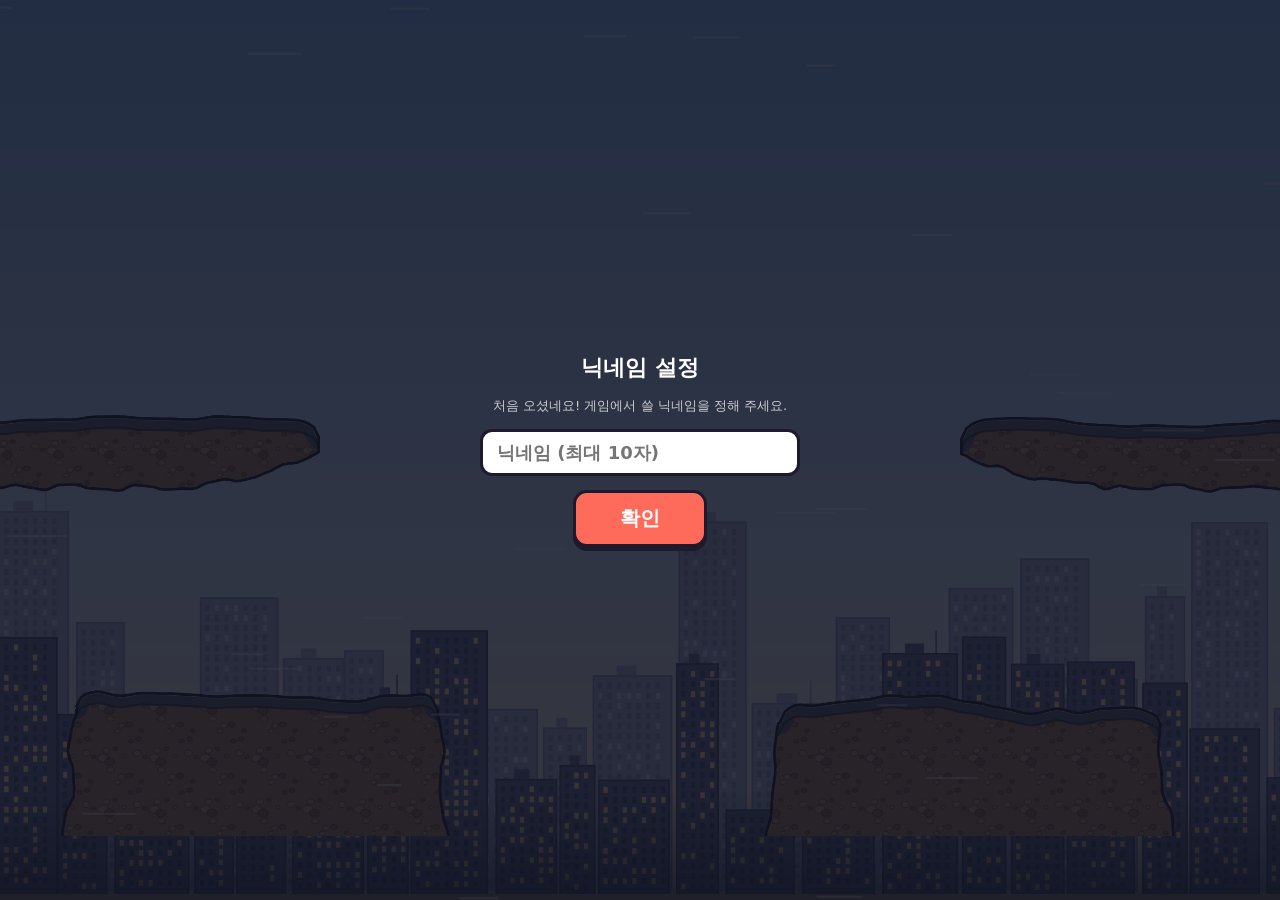
<file: index.html>
<!doctype html>
<html lang="ko">
<head>
  <meta charset="utf-8">
  <meta name="viewport" content="width=device-width,initial-scale=1,maximum-scale=1,user-scalable=no,viewport-fit=cover">
  <meta name="theme-color" content="#141826">
  <meta name="mobile-web-app-capable" content="yes">
  <meta name="apple-mobile-web-app-capable" content="yes">
  <title>인플루언쏴</title>
  <meta name="description" content="유명인 패러디 캐릭터들의 포격 대전! 링크만 누르면 바로 시작">
  <meta property="og:type" content="website">
  <meta property="og:title" content="인플루언쏴">
  <meta property="og:description" content="유명인 패러디 캐릭터들의 포격 대전! 링크만 누르면 바로 시작">
  <meta property="og:image" content="https://haetssa.github.io/shooting/assets/og.png">
  <meta property="og:image:width" content="1200">
  <meta property="og:image:height" content="630">
  <meta property="og:url" content="https://haetssa.github.io/shooting/">
  <link rel="stylesheet" href="style.css">
</head>
<body>
  <canvas id="game"></canvas>

  <!-- 게임 중 조작 -->
  <div id="controls" class="hidden">
    <div class="topbtns">
      <button id="btn-sound" class="ctl round" aria-label="소리 켜기/끄기">🔊</button>
      <button id="btn-chat" class="ctl round" aria-label="채팅">💬</button>
      <button id="btn-exit" class="ctl round" aria-label="나가기">🚪</button>
    </div>
    <div class="pad left">
      <button id="btn-left" class="ctl" aria-label="왼쪽">◀</button>
      <button id="btn-right" class="ctl" aria-label="오른쪽">▶</button>
    </div>
    <div class="pad right">
      <div class="skills">
        <button id="btn-skill1" class="ctl skill">스킬1</button>
        <button id="btn-skill2" class="ctl skill">스킬2</button>
        <button id="btn-ult" class="ctl skill ult">궁극기</button>
      </div>
      <div class="firecol">
        <button id="btn-jump" class="ctl small jump">점프</button>
        <button id="btn-fire" class="ctl fire">발사</button>
      </div>
    </div>
    <div id="tutorial" class="hidden">
      <div class="tut-head"><span>🎓 튜토리얼</span><span id="tut-step"></span></div>
      <div id="tut-text"></div>
      <div id="tut-wait" class="sub hidden">내 차례가 되면 계속돼요</div>
      <button id="tut-next" class="chip small">다음</button>
    </div>
    <div id="chatbar" class="hidden">
      <div id="chat-history"></div>
      <div class="chatrow">
        <input id="chat-input" maxlength="60" placeholder="메시지 입력" autocomplete="off">
        <button id="btn-chat-send" class="chip small">보내기</button>
        <button id="btn-chat-close" class="chip small">닫기</button>
      </div>
      <div id="chat-macros" class="macros"></div>
    </div>
    <div id="skill-tip" class="hidden"></div>
  </div>

  <!-- 타이틀 -->
  <div id="screen-title" class="overlay hidden">
    <div class="title-wrap">
      <canvas id="poster" role="img" aria-label="인플루언쏴 - 유명인 패러디 포격 대전"></canvas>
      <div class="title-side">
        <h1 class="sr-only">인플루언쏴</h1>
        <div class="profile">
          <span class="label">닉네임</span>
          <b id="my-name">-</b>
          <button id="btn-edit-name" class="chip small">변경</button>
          <button id="admin-badge" class="chip small admin hidden" title="운영자 모드 끄기">👑 운영자</button>
        </div>
        <div class="menu">
          <button id="btn-online" class="big">🌐 온라인 대전</button>
          <button id="btn-play-local" class="big alt">🎮 혼자 · 한 화면 대전</button>
          <button id="btn-tutorial" class="big tut">🎓 튜토리얼 (처음이라면!)</button>
        </div>
        <div class="row wrap">
          <button id="btn-help" class="chip small">📖 게임 방법</button>
          <button id="btn-dex" class="chip small">🧑‍🎤 캐릭터 도감</button>
          <button id="btn-music" class="chip small">🎵 배경음</button>
          <button id="btn-sfx" class="chip small">🔊 효과음</button>
        </div>
      </div>
    </div>
  </div>

  <!-- 닉네임 -->
  <div id="screen-name" class="overlay hidden">
    <h2>닉네임 설정</h2>
    <p id="name-hint" class="sub"></p>
    <input id="name-input" class="text-input" maxlength="10" placeholder="닉네임 (최대 10자)" autocomplete="off">
    <button id="btn-name-ok" class="big">확인</button>
  </div>

  <!-- 혼자 · 한 화면 대전 설정 -->
  <div id="screen-setup" class="overlay scroll hidden">
    <div class="setup-head">
      <button id="btn-back" class="chip small">← 뒤로</button>
      <div id="setup-count" class="row">
        <span class="label">인원</span>
        <button class="chip" data-players="2">2명</button>
        <button class="chip" data-players="3">3명</button>
        <button class="chip" data-players="4">4명</button>
      </div>
      <button id="btn-start" class="big slim">시작</button>
    </div>
    <div class="maprow"><span class="label">맵</span><div id="setup-maps" class="row wrap"></div></div>
    <p id="setup-map-desc" class="sub"></p>
    <p class="sub">이름과 캐릭터를 고르세요 · '사람' 버튼을 누르면 봇으로 바뀌어요 · 카드의 ⓘ 를 누르면 캐릭터 설명</p>
    <div id="player-rows"></div>
  </div>

  <!-- 게임 방법 -->
  <div id="screen-help" class="overlay scroll hidden">
    <div class="setup-head"><button id="btn-help-back" class="chip small">← 뒤로</button><h2>게임 방법</h2></div>
    <div class="helpdoc">
      <section><h3>🎯 목표</h3><p>차례대로 포탄을 던져 상대를 쓰러뜨리세요. 마지막까지 살아남은 사람이 승리! 섬 아래 빈 공간으로 떨어지면 즉시 탈락이에요.</p></section>
      <section><h3>🔄 내 차례</h3><p>한 턴은 <b>30초</b>. 이동 → 조준 → 발사 순서로 진행해요. 이동은 아래쪽 <b>초록 연료</b> 만큼만 할 수 있어요. 발사하면 턴이 끝나요.</p></section>
      <section><h3>📱 조작 (모바일)</h3><p>◀ ▶ 이동 · 발사 버튼 위 점프 (공중에서도 ◀ ▶ 로 방향 조절) · <b>화면 위아래 드래그 = 각도</b> · <b>발사 버튼을 누르고 있다가 떼기 = 파워</b> · 두 손가락 = 화면 이동/확대 · 미니맵 터치 = 그곳 보기</p></section>
      <section><h3>⌨️ 조작 (PC)</h3><p>←→ 이동 · ↑↓ 또는 마우스 드래그 = 각도 · 스페이스 = 파워 · W = 점프 · 1/2/3 = 스킬1/스킬2/궁극기 · 우클릭 드래그 = 화면 이동 · 휠 = 확대</p></section>
      <section><h3>🌬️ 바람</h3><p>위쪽 바람 표시의 화살표 방향으로 포탄이 밀려요. 턴마다 바뀌고 조금씩 출렁여요. 숫자가 클수록 세요.</p></section>
      <section><h3>🎯 조준 도우미</h3><p>내 차례에는 <b>지난번 궤적이 흰 점선</b>으로, 지난번 파워가 게이지 위 흰 삼각형으로 보여요. 보고 조절하세요!</p></section>
      <section><h3>💧 마나 &amp; 스킬</h3><p>파란 줄이 마나. 시간이 지나면 조금씩 차고 상대를 맞히면 더 차요. 스킬 버튼을 누르면 마나를 써서 <b>다음 발사에 적용</b> (다시 누르면 취소). 한 턴에 하나만. 버튼을 <b>길게 누르면 설명</b>.</p></section>
      <section><h3>💜 궁극기</h3><p><b>기본 공격으로 상대를 2번 맞히면 해금</b>(목록에 ★ 표시), 그다음부터 마나로 사용해요.</p></section>
      <section><h3>💥 피해</h3><p>폭발 중심에 가까울수록 큰 피해, 직접 맞히면 보너스. 맞으면 살짝 밀려나요. 높은 곳에서 떨어지면 낙하 피해가 있어요. 폭발하면 땅이 파여요.</p></section>
      <section><h3>🗺️ 맵 규칙</h3><p>도시/야경 도시: 기본 · 화성: 중력 약함 · 설원: 바람 강함 · 정글: 바람 약함 · 사막/화산: 구멍이 크게 파임 · 우주: 중력 약함, 바람 없음. 경기 시작 때 안내가 떠요.</p></section>
      <section><h3>🎲 랜덤 &amp; 히든</h3><p>캐릭터를 랜덤으로 고르면 낮은 확률로 <b>히든 캐릭터</b>가 나와요!</p></section>
      <section><h3>💬 채팅</h3><p>온라인 게임 중 💬 버튼으로 채팅. 말하면 머리 위 말풍선 + 왼쪽 채팅 목록에 떠요. 화면 밖 사람이 말하면 화면 가장자리에 말풍선이 붙어요.</p></section>
      <section><h3>📝 피드백 · 버그 신고</h3><p>온라인 로비나 대기실의 <b>📝 피드백</b> 버튼으로 밸런스 의견이나 버그를 보내 주세요. 제작자가 직접 읽어요!</p></section>
    </div>
  </div>

  <!-- 캐릭터 도감 -->
  <div id="screen-dex" class="overlay scroll hidden">
    <div class="setup-head"><button id="btn-dex-back" class="chip small">← 뒤로</button><h2>캐릭터 도감</h2></div>
    <div id="dex-grid"></div>
  </div>

  <!-- 온라인 로비 -->
  <div id="screen-lobby" class="overlay scroll hidden">
    <div class="setup-head">
      <button id="btn-lobby-back" class="chip small">← 나가기</button>
      <h2>온라인 로비</h2>
      <span id="lobby-count" class="sub"></span>
      <button id="btn-create-room" class="big slim">+ 방 만들기</button>
    </div>
    <div class="row wrap">
      <button id="btn-feedback" class="chip small">📝 피드백 · 버그 신고</button>
      <span id="admin-tools" class="row wrap hidden">
        <button id="btn-admin-stats" class="chip small admin">📊 승률 통계</button>
        <button id="btn-admin-feedback" class="chip small admin">📬 피드백 확인</button>
      </span>
    </div>
    <div id="room-list"></div>
  </div>

  <!-- 온라인 방 -->
  <div id="screen-room" class="overlay scroll hidden">
    <div class="setup-head">
      <button id="btn-room-leave" class="chip small">← 방 나가기</button>
      <div class="roomhead"><b id="room-title"></b><span id="room-info" class="sub"></span></div>
      <button id="btn-ready" class="big slim">준비</button>
      <button id="btn-go" class="big slim">GO!</button>
      <button id="btn-room-feedback" class="chip small">📝 피드백</button>
    </div>
    <div class="roomgrid">
      <div class="roomleft">
        <div id="room-players"></div>
        <div class="label">내 캐릭터</div>
        <div id="room-cards" class="cards"></div>
        <p id="room-char-desc" class="sub left"></p>
        <div id="room-maps" class="row wrap"></div>
      </div>
      <div class="roomchat">
        <div id="room-chat-log"></div>
        <div class="chatrow">
          <input id="room-chat-input" maxlength="60" placeholder="메시지 입력" autocomplete="off">
          <button id="btn-room-send" class="chip small">보내기</button>
        </div>
        <div id="room-macros" class="macros"></div>
      </div>
    </div>
  </div>

  <!-- 캐릭터 통계 (운영자: 로비 → 승률 통계, 개발용 ?screen=stats) -->
  <div id="screen-stats" class="overlay scroll hidden">
    <div class="setup-head"><button id="btn-stats-back" class="chip small">← 뒤로</button><h2>캐릭터 승률 통계</h2></div>
    <div id="stats-body"></div>
  </div>

  <!-- 피드백 확인 (운영자) -->
  <div id="screen-feedback" class="overlay scroll hidden">
    <div class="setup-head"><button id="btn-fb-back" class="chip small">← 뒤로</button><h2>피드백 · 버그 신고</h2><button id="btn-fb-reload" class="chip small">↻ 새로고침</button></div>
    <div id="fb-body"></div>
  </div>

  <!-- 결과 -->
  <div id="screen-over" class="overlay hidden">
    <h1 id="over-title">승리!</h1>
    <p id="over-sub" class="sub"></p>
    <button id="btn-restart" class="big">처음으로</button>
  </div>

  <!-- 공용 모달 / 알림 -->
  <div id="modal" class="overlay hidden">
    <div id="modal-box">
      <h2 id="modal-title"></h2>
      <div id="modal-body"></div>
      <div id="modal-buttons" class="row"></div>
    </div>
  </div>
  <div id="toast" class="hidden"></div>

  <div id="load-error" class="overlay hidden">
    <h2>게임 데이터를 불러오지 못했어요</h2>
    <p class="sub">파일을 더블클릭해서 열면 동작하지 않아요. VS Code의 Live Server(Go Live)로 열어 주세요.</p>
    <pre id="load-error-detail"></pre>
  </div>

  <div id="rotate" class="overlay">
    <div class="rotate-icon">📱</div>
    <p>가로 화면으로 돌려 주세요</p>
    <p class="sub">PC라면 창을 가로로 넓혀 주세요</p>
  </div>

  <!-- 부트: version.json 의 버전을 모든 파일 주소에 ?v= 로 붙여서, 업데이트하면 예전 캐시 대신 새 파일을 받게 한다.
       src 에 새 .js 파일을 추가하면 아래 MODULES 목록에도 넣는다 (빠뜨려도 동작은 함, 캐시 무효화만 안 됨) -->
  <script>
  (async () => {
    const MODULES = ['main', 'screens', 'util', 'sprites', 'turn', 'wind', 'camera', 'skills', 'audio', 'effects', 'projectiles',
      'terrain', 'background', 'roster', 'physics', 'bot', 'character', 'ui', 'input', 'tutorial', 'poster', 'net/online', 'net/sync', 'net/filter'];
    let v = 'dev';
    try { v = (await (await fetch('version.json?t=' + Date.now(), { cache: 'no-store' })).json()).v || 'dev'; } catch (e) {}
    window.APP_VERSION = v;
    if (v !== 'dev') {
      const imports = {};
      for (const m of MODULES) imports[`./src/${m}.js`] = `./src/${m}.js?v=${v}`;
      const im = document.createElement('script');
      im.type = 'importmap';
      im.textContent = JSON.stringify({ imports });
      document.head.appendChild(im);
      document.querySelector('link[rel=stylesheet]').href = 'style.css?v=' + v;
    }
    import(v === 'dev' ? './src/main.js' : './src/main.js?v=' + v);
  })();
  </script>
</body>
</html>
</file>
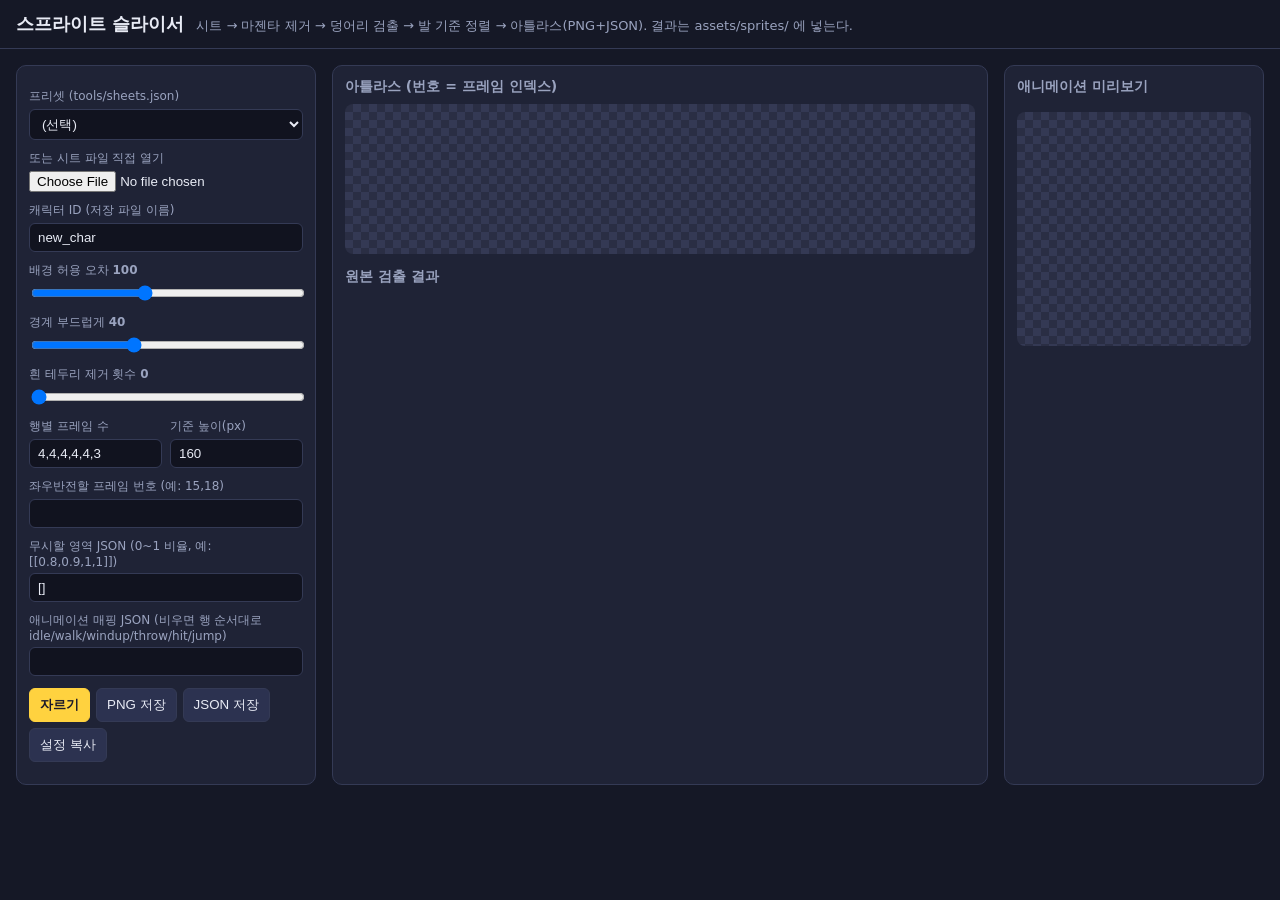
<file: tools/slicer.html>
<!doctype html>
<html lang="ko">
<head>
<meta charset="utf-8">
<meta name="viewport" content="width=device-width,initial-scale=1">
<title>스프라이트 슬라이서</title>
<style>
  :root { --bg: #151826; --panel: #1f2336; --line: #343a55; --text: #e8ebf5; --dim: #9aa3bf; --accent: #ffd23f; --bad: #ff6b6b; }
  * { box-sizing: border-box; }
  body { margin: 0; background: var(--bg); color: var(--text); font: 14px system-ui, -apple-system, "Apple SD Gothic Neo", "Malgun Gothic", sans-serif; }
  header { padding: 12px 16px; border-bottom: 1px solid var(--line); display: flex; gap: 12px; align-items: baseline; flex-wrap: wrap; }
  header h1 { font-size: 18px; margin: 0; }
  header span { color: var(--dim); font-size: 13px; }
  main { display: grid; grid-template-columns: 300px 1fr; gap: 16px; padding: 16px; }
  @media (max-width: 800px) { main { grid-template-columns: 1fr; } }
  .panel { background: var(--panel); border: 1px solid var(--line); border-radius: 10px; padding: 12px; }
  label { display: block; margin: 10px 0 4px; color: var(--dim); font-size: 12px; }
  input[type=text], select, input[type=number] { width: 100%; padding: 6px 8px; background: #11131f; color: var(--text); border: 1px solid var(--line); border-radius: 6px; }
  input[type=range] { width: 100%; }
  .btns { display: flex; flex-wrap: wrap; gap: 6px; margin-top: 12px; }
  button { background: #2c3250; color: var(--text); border: 1px solid var(--line); border-radius: 6px; padding: 7px 10px; cursor: pointer; }
  button.primary { background: var(--accent); color: #1c1a2b; border-color: var(--accent); font-weight: 700; }
  button.on { outline: 2px solid var(--accent); }
  #report { white-space: pre-wrap; font-size: 12px; color: var(--dim); margin-top: 10px; }
  #report .bad { color: var(--bad); }
  .views { display: grid; grid-template-columns: minmax(0, 1fr) 260px; gap: 16px; }
  @media (max-width: 1100px) { .views { grid-template-columns: 1fr; } }
  .checker { background-color: #2a2e44; background-image: linear-gradient(45deg, #343954 25%, transparent 25%, transparent 75%, #343954 75%), linear-gradient(45deg, #343954 25%, transparent 25%, transparent 75%, #343954 75%); background-size: 16px 16px; background-position: 0 0, 8px 8px; border-radius: 8px; }
  canvas { display: block; max-width: 100%; }
  h2 { font-size: 14px; margin: 0 0 8px; color: var(--dim); font-weight: 600; }
  .row { display: flex; gap: 8px; align-items: center; }
  .row > * { flex: 1; }
  #anim-btns { display: flex; flex-wrap: wrap; gap: 4px; margin-bottom: 8px; }
</style>
</head>
<body>
<header>
  <h1>스프라이트 슬라이서</h1>
  <span>시트 → 마젠타 제거 → 덩어리 검출 → 발 기준 정렬 → 아틀라스(PNG+JSON). 결과는 assets/sprites/ 에 넣는다.</span>
</header>
<main>
  <section class="panel">
    <label>프리셋 (tools/sheets.json)</label>
    <select id="preset"></select>
    <label>또는 시트 파일 직접 열기</label>
    <input type="file" id="file" accept="image/*">
    <label>캐릭터 ID (저장 파일 이름)</label>
    <input type="text" id="cid" value="new_char">
    <label>배경 허용 오차 <b id="tol-v"></b></label>
    <input type="range" id="tolerance" min="30" max="200" value="100">
    <label>경계 부드럽게 <b id="soft-v"></b></label>
    <input type="range" id="soft" min="5" max="100" value="40">
    <label>흰 테두리 제거 횟수 <b id="halo-v"></b></label>
    <input type="range" id="halo" min="0" max="10" value="0">
    <div class="row">
      <div><label>행별 프레임 수</label><input type="text" id="expected" value="4,4,4,4,4,3"></div>
      <div><label>기준 높이(px)</label><input type="number" id="targetHeight" value="160"></div>
    </div>
    <label>좌우반전할 프레임 번호 (예: 15,18)</label>
    <input type="text" id="flip" value="">
    <label>무시할 영역 JSON (0~1 비율, 예: [[0.8,0.9,1,1]])</label>
    <input type="text" id="ignore" value="[]">
    <label>애니메이션 매핑 JSON (비우면 행 순서대로 idle/walk/windup/throw/hit/jump)</label>
    <input type="text" id="anims" value="">
    <div class="btns">
      <button class="primary" id="run">자르기</button>
      <button id="save-png">PNG 저장</button>
      <button id="save-json">JSON 저장</button>
      <button id="copy-preset">설정 복사</button>
    </div>
    <div id="report"></div>
  </section>
  <section class="views">
    <div class="panel">
      <h2>아틀라스 (번호 = 프레임 인덱스)</h2>
      <div class="checker"><canvas id="atlas-view"></canvas></div>
      <h2 style="margin-top:14px">원본 검출 결과</h2>
      <canvas id="sheet-view"></canvas>
    </div>
    <div class="panel">
      <h2>애니메이션 미리보기</h2>
      <div id="anim-btns"></div>
      <div class="checker"><canvas id="anim-view" width="240" height="240"></canvas></div>
    </div>
  </section>
</main>
<pre id="batch-out" hidden></pre>

<script type="module">
import { loadImage, sliceSheet, DEFAULTS } from './slicer-core.js';

const $ = (id) => document.getElementById(id);
let presets = { sheets: [] };
let img = null, result = null, curAnim = 'idle';

async function init() {
  try { presets = await (await fetch('sheets.json', { cache: 'no-cache' })).json(); } catch { /* 프리셋 없음 */ }
  if (new URLSearchParams(location.search).has('batch')) return runBatch();
  $('preset').innerHTML = '<option value="">(선택)</option>' + presets.sheets.map((s, i) => `<option value="${i}">${s.id}</option>`).join('');
  for (const id of ['tolerance', 'soft', 'halo']) $(id).addEventListener('input', showValues);
  showValues();
  $('preset').addEventListener('change', async () => {
    const p = presets.sheets[$('preset').value];
    if (!p) return;
    applyPreset(p);
    img = await loadImage(encodeURI(p.src));
    run();
  });
  $('file').addEventListener('change', async () => {
    const f = $('file').files[0];
    if (!f) return;
    img = await loadImage(URL.createObjectURL(f));
    run();
  });
  $('run').addEventListener('click', run);
  $('save-png').addEventListener('click', () => result && download(result.atlas.toDataURL('image/png'), `${$('cid').value}.png`));
  $('save-json').addEventListener('click', () => result && download('data:application/json;charset=utf-8,' + encodeURIComponent(JSON.stringify(result.meta, null, 2)), `${$('cid').value}.json`));
  $('copy-preset').addEventListener('click', () => navigator.clipboard?.writeText(JSON.stringify({ id: $('cid').value, ...readOptions() }, null, 2)));
  const p = new URLSearchParams(location.search).get('preset');
  if (p) {
    const i = presets.sheets.findIndex((s) => s.id === p);
    if (i >= 0) { $('preset').value = i; $('preset').dispatchEvent(new Event('change')); }
  }
  requestAnimationFrame(animLoop);
}

function showValues() {
  $('tol-v').textContent = $('tolerance').value;
  $('soft-v').textContent = $('soft').value;
  $('halo-v').textContent = $('halo').value;
}

function applyPreset(p) {
  const o = { ...DEFAULTS, targetHeight: presets.targetHeight || DEFAULTS.targetHeight, ...p };
  $('cid').value = p.id;
  $('tolerance').value = o.tolerance;
  $('soft').value = o.soft;
  $('halo').value = o.halo;
  $('expected').value = o.expected.join(',');
  $('targetHeight').value = o.targetHeight;
  $('flip').value = o.flip.join(',');
  $('ignore').value = JSON.stringify(o.ignore);
  $('anims').value = p.anims ? JSON.stringify(p.anims) : '';
  showValues();
}

function readOptions() {
  const nums = (s) => s.split(',').map((x) => parseInt(x, 10)).filter((x) => !isNaN(x));
  const o = {
    tolerance: +$('tolerance').value,
    soft: +$('soft').value,
    halo: +$('halo').value,
    expected: nums($('expected').value),
    targetHeight: +$('targetHeight').value || 160,
    flip: nums($('flip').value),
  };
  try { o.ignore = JSON.parse($('ignore').value || '[]'); } catch { o.ignore = []; }
  if ($('anims').value.trim()) { try { o.anims = JSON.parse($('anims').value); } catch { /* 무시 */ } }
  return o;
}

function run() {
  if (!img) return;
  result = sliceSheet(img, readOptions());
  const r = result.report;
  $('report').innerHTML =
    `원본 ${r.size[0]}×${r.size[1]} · 배경색 rgb(${r.key.join(',')})\n` +
    `덩어리 ${r.blobs}개 → 프레임 ${result.frames.length}개 (병합 ${r.merged}, 버림 ${r.dropped})\n` +
    `행별: ${r.rows.join(' / ')}\n` +
    `칸 크기 ${result.meta.cellW}×${result.meta.cellH}` +
    r.warnings.map((w) => `\n<span class="bad">⚠ ${w}</span>`).join('');
  drawAtlasView();
  drawSheetView();
  $('anim-btns').innerHTML = Object.keys(result.meta.anims).map((k) => `<button data-a="${k}" class="${k === curAnim ? 'on' : ''}">${k}</button>`).join('');
  $('anim-btns').querySelectorAll('button').forEach((b) => b.addEventListener('click', () => {
    curAnim = b.dataset.a;
    $('anim-btns').querySelectorAll('button').forEach((x) => x.classList.toggle('on', x === b));
  }));
}

function drawAtlasView() {
  const { atlas, meta } = result;
  const c = $('atlas-view');
  c.width = atlas.width;
  c.height = atlas.height;
  const g = c.getContext('2d');
  g.drawImage(atlas, 0, 0);
  g.strokeStyle = 'rgba(255,210,63,0.5)';
  g.fillStyle = '#ffd23f';
  g.font = 'bold 14px sans-serif';
  for (let i = 0; i < meta.frames; i++) {
    const x = (i % meta.cols) * meta.cellW, y = Math.floor(i / meta.cols) * meta.cellH;
    g.strokeRect(x + 0.5, y + 0.5, meta.cellW - 1, meta.cellH - 1);
    g.fillText(String(i), x + 4, y + 16);
    g.beginPath();
    g.moveTo(x + meta.anchorX - 6, y + meta.anchorY);
    g.lineTo(x + meta.anchorX + 6, y + meta.anchorY);
    g.stroke();
  }
}

function drawSheetView() {
  const c = $('sheet-view');
  const s = Math.min(1, 520 / img.naturalWidth);
  c.width = Math.round(img.naturalWidth * s);
  c.height = Math.round(img.naturalHeight * s);
  const g = c.getContext('2d');
  g.drawImage(img, 0, 0, c.width, c.height);
  g.strokeStyle = '#00e5ff';
  g.lineWidth = 2;
  g.fillStyle = '#00e5ff';
  g.font = 'bold 13px sans-serif';
  result.frames.forEach((f, i) => {
    g.strokeRect(f.sheet.x * s, f.sheet.y * s, f.sheet.w * s, f.sheet.h * s);
    g.fillText(String(i), f.sheet.x * s + 3, f.sheet.y * s + 14);
  });
}

function animLoop(t) {
  requestAnimationFrame(animLoop);
  if (!result) return;
  const { atlas, meta } = result;
  const list = meta.anims[curAnim];
  if (!list || !list.length) return;
  const c = $('anim-view'), g = c.getContext('2d');
  g.clearRect(0, 0, c.width, c.height);
  const f = list[Math.floor(t / 1000 * 6) % list.length];
  const s = Math.min(1, 200 / meta.refHeight);
  const sx = (f % meta.cols) * meta.cellW, sy = Math.floor(f / meta.cols) * meta.cellH;
  const ox = c.width / 2, oy = c.height - 20;
  g.drawImage(atlas, sx, sy, meta.cellW, meta.cellH, ox - meta.anchorX * s, oy - meta.anchorY * s, meta.cellW * s, meta.cellH * s);
  g.strokeStyle = 'rgba(255,255,255,0.4)';
  g.beginPath();
  g.moveTo(0, oy + 0.5);
  g.lineTo(c.width, oy + 0.5);
  g.stroke();
}

function download(url, name) {
  const a = document.createElement('a');
  a.href = url;
  a.download = name;
  a.click();
}

// ?batch → sheets.json 전체를 처리해 결과를 <pre id="batch-out"> 에 JSON으로 출력 (자동화용)
// ?batch&only=id1,id2 → 지정한 캐릭터만
async function runBatch() {
  const out = [];
  const only = (new URLSearchParams(location.search).get('only') || '').split(',').filter(Boolean);
  for (const p of presets.sheets) {
    if (only.length && !only.includes(p.id)) continue;
    try {
      const im = await loadImage(encodeURI(p.src));
      const r = sliceSheet(im, { targetHeight: presets.targetHeight, ...p });
      out.push({ id: p.id, png: r.atlas.toDataURL('image/png'), meta: JSON.stringify(r.meta, null, 2), report: r.report });
    } catch (e) {
      out.push({ id: p.id, error: String(e) });
    }
  }
  $('batch-out').textContent = JSON.stringify(out);
  document.title = 'batch-done';
}

init();
</script>
</body>
</html>
</file>
<file: style.css>
* { box-sizing: border-box; margin: 0; padding: 0; -webkit-tap-highlight-color: transparent; }

html, body {
  width: 100%; height: 100%; overflow: hidden;
  background: #141826; color: #fff;
  font-family: system-ui, -apple-system, "Apple SD Gothic Neo", "Malgun Gothic", sans-serif;
  touch-action: none; user-select: none; -webkit-user-select: none; -webkit-touch-callout: none;
  overscroll-behavior: none;
}
input, select { user-select: text; -webkit-user-select: text; touch-action: manipulation; }

#game { position: fixed; inset: 0; width: 100%; height: 100%; display: block; touch-action: none; }

/* ---------- 게임 중 조작 ---------- */
#controls { position: fixed; inset: 0; pointer-events: none; }
.pad {
  position: absolute; bottom: calc(12px + env(safe-area-inset-bottom));
  display: flex; gap: 10px; align-items: flex-end; pointer-events: none;
}
.pad.left { left: calc(12px + env(safe-area-inset-left)); }
.pad.right { right: calc(12px + env(safe-area-inset-right)); }

.ctl {
  pointer-events: auto; touch-action: none;
  width: 62px; height: 62px;
  border: 3px solid #1c1a2b; border-radius: 16px;
  background: rgba(255, 255, 255, 0.88); color: #1c1a2b;
  font: 800 22px system-ui, -apple-system, "Apple SD Gothic Neo", "Malgun Gothic", sans-serif;
  box-shadow: 0 4px 0 #1c1a2b;
}
.ctl.down { transform: translateY(3px); box-shadow: 0 1px 0 #1c1a2b; background: #ffe27a; }
.ctl.small { font-size: 15px; }
.ctl.fire { width: 92px; height: 92px; border-radius: 50%; background: #ff6b5b; color: #fff; font-size: 21px; }
.ctl.fire.down { background: #ff9a3c; }
.skills { display: flex; flex-direction: column; gap: 8px; }
.firecol { display: flex; flex-direction: column; align-items: center; gap: 8px; }
.ctl.jump { width: 76px; height: 46px; border-radius: 14px; background: #bfe8ff; }
.ctl.skill small { display: block; font-size: 9px; font-weight: 700; opacity: 0.8; margin-top: 1px; }

#tutorial {
  position: absolute; left: calc(8px + env(safe-area-inset-left)); top: calc(70px + env(safe-area-inset-top));
  width: min(330px, 38vw); pointer-events: auto; text-align: left;
  background: rgba(20, 22, 40, 0.92); border: 2px solid #5ee27a; border-radius: 14px; padding: 8px 12px;
  display: flex; flex-direction: column; gap: 6px; font-size: 13px; line-height: 1.45;
}
.tut-head { display: flex; justify-content: space-between; font-size: 11px; font-weight: 800; color: #5ee27a; }
#tut-text { white-space: pre-line; font-weight: 600; }
#tut-next { align-self: flex-end; }
#tut-wait { font-size: 11px; opacity: 0.7; }
.ctl.skill {
  width: 66px; height: 40px; border-radius: 12px; font-size: 11px; line-height: 1.1;
  padding: 0 3px; word-break: keep-all;
}
.ctl.skill.off { opacity: 0.45; }
.ctl.skill.armed { background: #ffd23f; outline: 3px solid #fff; opacity: 1; }
.ctl.skill.ult { background: linear-gradient(to top, rgba(178, 120, 240, 0.9) var(--g, 0%), rgba(255, 255, 255, 0.88) var(--g, 0%)); }
.ctl.skill.ult.ready:not(.off) { animation: ultglow 0.9s ease-in-out infinite alternate; color: #2a1745; }
.ctl.skill.ult.armed { background: #e2b6ff; }
@keyframes ultglow { from { box-shadow: 0 4px 0 #1c1a2b, 0 0 0 0 rgba(226, 182, 255, 0.9); } to { box-shadow: 0 4px 0 #1c1a2b, 0 0 14px 4px rgba(226, 182, 255, 0.9); } }

.topbtns {
  position: absolute; top: calc(66px + env(safe-area-inset-top)); right: calc(14px + env(safe-area-inset-right));
  display: flex; flex-direction: column; gap: 6px;
}
.ctl.round { width: 40px; height: 40px; border-radius: 50%; font-size: 17px; padding: 0; }

#chatbar {
  position: absolute; left: 50%; transform: translateX(-50%); bottom: calc(80px + env(safe-area-inset-bottom));
  width: min(520px, 70vw); pointer-events: auto;
  background: rgba(20, 22, 40, 0.92); border: 2px solid rgba(255,255,255,0.2); border-radius: 14px; padding: 8px;
  display: flex; flex-direction: column; gap: 6px;
}
.chatrow { display: flex; gap: 6px; }
.chatrow input {
  flex: 1; min-width: 0; font: 700 15px system-ui, -apple-system, "Apple SD Gothic Neo", "Malgun Gothic", sans-serif;
  padding: 6px 10px; border: 2px solid #1c1a2b; border-radius: 10px; background: #fff; color: #1c1a2b;
}
.macros { display: flex; gap: 5px; flex-wrap: wrap; }
.macros .chip { padding: 3px 8px; font-size: 12px; box-shadow: 0 2px 0 #1c1a2b; }

#skill-tip {
  position: absolute; max-width: 220px; pointer-events: none; text-align: left;
  background: rgba(20, 22, 40, 0.95); border: 2px solid #ffd23f; border-radius: 10px; padding: 8px 10px;
  font-size: 12px; line-height: 1.4;
}
#skill-tip small { opacity: 0.75; }

/* ---------- 화면 공통 ---------- */
.overlay {
  position: fixed; inset: 0; z-index: 10;
  display: flex; flex-direction: column; align-items: center; justify-content: center; gap: 14px;
  padding: 16px; text-align: center;
  background: rgba(14, 17, 30, 0.82);
}
.overlay h1 { font-size: 34px; font-weight: 900; }
.overlay h1 small { font-size: 18px; opacity: 0.7; }
.overlay h2 { font-size: 22px; font-weight: 900; }
.overlay .sub { opacity: 0.75; font-size: 13px; }
.overlay .sub.left { text-align: left; }
.overlay pre { font-size: 12px; opacity: 0.6; white-space: pre-wrap; }
.row { display: flex; gap: 8px; align-items: center; justify-content: center; }
.row.wrap { flex-wrap: wrap; }
.label { margin-right: 6px; opacity: 0.8; font-size: 13px; }
.chip, .big {
  border: 3px solid #1c1a2b; border-radius: 14px; box-shadow: 0 4px 0 #1c1a2b;
  font: 800 16px system-ui, -apple-system, "Apple SD Gothic Neo", "Malgun Gothic", sans-serif;
  color: #1c1a2b; background: #e9ecf5; padding: 8px 16px; cursor: pointer;
}
.chip.on { background: #ffd23f; }
.chip.small { padding: 5px 10px; font-size: 13px; }
.big { background: #ff6b5b; color: #fff; font-size: 20px; padding: 12px 44px; }
.big.slim { padding: 8px 22px; font-size: 16px; }
.big.alt { background: #3fa7ff; }
.big.tut { background: #5ee27a; color: #1c1a2b; font-size: 17px; }
.big:disabled { background: #8a8fa3; cursor: default; }
.menu { display: flex; flex-direction: column; gap: 10px; }
.profile { display: flex; gap: 10px; align-items: center; font-size: 18px; }
.text-input, .prow input {
  font: 700 18px system-ui, -apple-system, "Apple SD Gothic Neo", "Malgun Gothic", sans-serif;
  padding: 10px 14px; width: min(320px, 80vw);
  border: 3px solid #1c1a2b; border-radius: 12px; background: #fff; color: #1c1a2b;
}
.hidden { display: none !important; }
.sr-only { position: absolute; width: 1px; height: 1px; overflow: hidden; clip: rect(0 0 0 0); white-space: nowrap; }

/* 타이틀: 왼쪽 포스터 + 오른쪽 메뉴 (가로 화면) */
.title-wrap { display: flex; align-items: center; justify-content: center; gap: 22px; max-width: 100%; }
.title-side { display: flex; flex-direction: column; align-items: center; gap: 12px; min-width: 0; }
.title-side .big { padding: 11px 26px; font-size: 18px; }
.title-side .row { max-width: 340px; }
#poster { display: block; flex: none; border-radius: 22px; box-shadow: 0 6px 0 #0c0e18; }
#ogshot { position: fixed; inset: 0; z-index: 100; background: #141826; }
@media (max-width: 620px) { .title-wrap { flex-direction: column; gap: 10px; } }

/* 스크롤 화면 */
.overlay.scroll { justify-content: flex-start; overflow-y: auto; touch-action: pan-y; gap: 8px; padding-top: calc(10px + env(safe-area-inset-top)); }
.setup-head { display: flex; gap: 12px; align-items: center; justify-content: center; flex-wrap: wrap; }
.maprow { display: flex; align-items: center; gap: 6px; flex-wrap: wrap; justify-content: center; }

/* 대전 설정 */
#player-rows { display: flex; flex-direction: column; gap: 8px; width: min(820px, 100%); padding-bottom: 16px; }
.prow {
  display: grid; grid-template-columns: 14px minmax(110px, 160px) 1fr; grid-template-rows: auto auto;
  column-gap: 10px; row-gap: 2px; align-items: center;
  background: rgba(255,255,255,0.06); border-radius: 14px; padding: 6px 10px;
}
.prow input { width: 100%; font-size: 15px; padding: 6px 10px; border-width: 2px; border-radius: 10px; }
.pwho { display: flex; flex-direction: column; gap: 4px; align-items: stretch; }
.botbtn { padding: 3px 8px; font-size: 12px; }
.botbtn.on { background: #c7b8ff; }
.pdot { width: 14px; height: 14px; border-radius: 50%; border: 2px solid #1c1a2b; flex: none; }
.pdesc { grid-column: 3; font-size: 11px; opacity: 0.7; text-align: left; }

/* 캐릭터 카드 */
.cards { display: flex; gap: 6px; flex-wrap: wrap; }
.card {
  position: relative; display: flex; flex-direction: column; align-items: center; gap: 1px;
  background: rgba(255,255,255,0.1); border: 2px solid transparent; border-radius: 10px;
  padding: 3px 4px; color: #fff; font: 700 11px system-ui, -apple-system, "Apple SD Gothic Neo", "Malgun Gothic", sans-serif;
  cursor: pointer; touch-action: manipulation;
}
.card img, .card .dice { width: 44px; height: 44px; border-radius: 8px; background: rgba(255,255,255,0.12); }
.dice { display: flex; align-items: center; justify-content: center; font-size: 26px; }
.dice.small { width: 34px; height: 34px; font-size: 20px; border-radius: 8px; background: rgba(255,255,255,0.12); }
.card.on { border-color: #ffd23f; background: rgba(255,210,63,0.22); }
.card.admin { box-shadow: 0 0 10px 2px rgba(255,210,63,0.55); }
.cards.locked .card:not(.on) { opacity: 0.4; }
.chip.kick { padding: 2px 8px; font-size: 11px; background: #ff8a8a; box-shadow: 0 2px 0 #1c1a2b; }

/* 통계 */
#stats-body, #fb-body { width: min(760px, 100%); display: flex; flex-direction: column; gap: 8px; padding-bottom: 20px; }
.stats-filter { display: flex; flex-wrap: wrap; gap: 6px; align-items: center; justify-content: center; }
.stats-filter input[type=date] { font: 700 13px system-ui, sans-serif; padding: 4px 6px; border: 2px solid #1c1a2b; border-radius: 8px; }
.stats-wrap { overflow-x: auto; touch-action: pan-x pan-y; }
table.stats .up { color: #5ee27a; font-weight: 800; }
table.stats .down { color: #ff8a8a; font-weight: 800; }
table.stats small { opacity: 0.6; font-weight: 500; }
.stats-title { font-weight: 900; color: #ffd23f; margin-top: 8px; text-align: left; }
.fbitem { text-align: left; background: rgba(255,255,255,0.07); border-radius: 12px; padding: 8px 12px; display: flex; flex-direction: column; gap: 4px; }
.fbitem.done { opacity: 0.5; }
.fbhead { display: flex; flex-wrap: wrap; gap: 8px; align-items: center; font-size: 12px; opacity: 0.85; }
.fbtext { font-size: 14px; line-height: 1.5; white-space: pre-wrap; word-break: break-all; }
.badge.bug { background: #ff8a8a; }
.badge.balance { background: #8fd0ff; }
.badge.etc { background: #c9cede; }
.form textarea {
  font: 600 14px system-ui, -apple-system, "Apple SD Gothic Neo", "Malgun Gothic", sans-serif; min-height: 110px; resize: vertical;
  padding: 7px 10px; border: 2px solid #1c1a2b; border-radius: 10px; background: #fff; color: #1c1a2b; user-select: text; -webkit-user-select: text; touch-action: manipulation;
}
.chip.admin { background: #ffe27a; }
#chat-history { max-height: 96px; overflow-y: auto; font-size: 12px; line-height: 1.4; text-align: left; touch-action: pan-y; }
#chat-history:empty { display: none; }
#chat-history .sys { color: #ffd23f; }
#btn-chat.unread { background: #ffd23f; animation: ultglow 0.8s ease-in-out infinite alternate; }
table.stats { border-collapse: collapse; width: 100%; font-size: 13px; }
table.stats th, table.stats td { padding: 6px 8px; border-bottom: 1px solid rgba(255,255,255,0.12); text-align: center; }
table.stats th { color: #ffd23f; font-weight: 800; }
table.stats td:first-child { text-align: left; font-weight: 700; }
.card .info {
  position: absolute; top: -6px; right: -6px; width: 20px; height: 20px; border-radius: 50%;
  background: #3fa7ff; color: #fff; border: 2px solid #1c1a2b; font: 900 11px/16px serif; font-style: italic;
}

/* 게임 방법 / 도감 */
.helpdoc { display: grid; grid-template-columns: repeat(auto-fit, minmax(260px, 1fr)); gap: 10px; width: min(900px, 100%); padding-bottom: 20px; text-align: left; }
.helpdoc section { background: rgba(255,255,255,0.07); border-radius: 12px; padding: 10px 12px; }
.helpdoc h3 { font-size: 15px; margin-bottom: 4px; }
.helpdoc p { font-size: 13px; line-height: 1.5; opacity: 0.9; }
#dex-grid { display: grid; grid-template-columns: repeat(auto-fill, minmax(150px, 1fr)); gap: 10px; width: min(900px, 100%); padding-bottom: 20px; }
.dexcard {
  display: flex; flex-direction: column; align-items: center; gap: 4px; padding: 10px;
  background: rgba(255,255,255,0.08); border: 2px solid transparent; border-radius: 14px; color: #fff; cursor: pointer;
  font: 700 14px system-ui, -apple-system, "Apple SD Gothic Neo", "Malgun Gothic", sans-serif;
}
.dexcard img, .dexcard .dice { width: 72px; height: 72px; border-radius: 12px; background: rgba(255,255,255,0.12); }
.dexcard small { font-weight: 500; font-size: 11px; opacity: 0.75; }
.dexcard.secret { cursor: default; opacity: 0.8; }

/* 캐릭터 상세 */
.detail { text-align: left; display: flex; flex-direction: column; gap: 8px; }
.dtop { display: flex; gap: 12px; align-items: center; }
.dimg { width: 72px; height: 72px; border-radius: 12px; background: rgba(255,255,255,0.12); flex: none; }
.dname { font-size: 20px; font-weight: 900; }
.stats { font-size: 12px; opacity: 0.8; margin-top: 2px; }
.dsec { background: rgba(255,255,255,0.07); border-radius: 10px; padding: 7px 10px; font-size: 13px; line-height: 1.45; }
.dsec small { opacity: 0.7; }
.tag { display: inline-block; margin-right: 6px; padding: 1px 7px; border-radius: 8px; background: #ffd23f; color: #1c1a2b; font-size: 11px; font-weight: 900; }
.tag.passive { background: #5ee27a; }
.tag.ult { background: #c77dff; color: #fff; }

/* 로비 */
#room-list { display: flex; flex-direction: column; gap: 6px; width: min(760px, 100%); padding-bottom: 20px; }
.roomrow {
  display: grid; grid-template-columns: 1fr auto auto auto; gap: 12px; align-items: center;
  background: rgba(255,255,255,0.08); border: 2px solid transparent; border-radius: 12px; padding: 10px 14px;
  color: #fff; text-align: left; cursor: pointer; font: 700 14px system-ui, -apple-system, "Apple SD Gothic Neo", "Malgun Gothic", sans-serif;
}
.roomrow:hover { border-color: #ffd23f; }
.roomrow.full { opacity: 0.55; }
.rname { overflow: hidden; text-overflow: ellipsis; white-space: nowrap; }
.rmap, .rcount { font-size: 12px; opacity: 0.8; }
.rstat { font-size: 11px; padding: 2px 8px; border-radius: 8px; }
.rstat.wait { background: #5ee27a; color: #1c1a2b; }
.rstat.play { background: #ff9f43; color: #1c1a2b; }

/* 방 */
.roomhead { display: flex; flex-direction: column; align-items: center; }
.roomgrid { display: grid; grid-template-columns: minmax(0, 1.25fr) minmax(0, 1fr); gap: 12px; width: min(980px, 100%); padding-bottom: 14px; text-align: left; }
@media (max-width: 640px) { .roomgrid { grid-template-columns: 1fr; } }
.roomleft { display: flex; flex-direction: column; gap: 6px; }
#room-players { display: flex; flex-direction: column; gap: 4px; }
.rp { display: flex; align-items: center; gap: 8px; background: rgba(255,255,255,0.07); border-radius: 10px; padding: 4px 8px; }
.rp img { width: 34px; height: 34px; border-radius: 8px; background: rgba(255,255,255,0.12); }
.rpname { flex: 1; font-size: 13px; font-weight: 700; line-height: 1.2; }
.rpname small { font-weight: 500; opacity: 0.7; }
.badge { font-size: 11px; font-weight: 800; padding: 2px 8px; border-radius: 8px; color: #1c1a2b; }
.badge.host { background: #ffd23f; }
.badge.ready { background: #5ee27a; }
.badge.wait { background: #c9cede; }
.roomchat { display: flex; flex-direction: column; gap: 6px; background: rgba(255,255,255,0.05); border-radius: 12px; padding: 8px; min-height: 180px; }
#room-chat-log { flex: 1; min-height: 110px; max-height: 40vh; overflow-y: auto; font-size: 13px; line-height: 1.45; touch-action: pan-y; }
#room-chat-log .sys { color: #ffd23f; font-size: 12px; }
#btn-ready.on { background: #5ee27a; color: #1c1a2b; }

/* 모달 / 알림 */
#modal { z-index: 30; background: rgba(8, 10, 20, 0.7); }
#modal-box {
  width: min(460px, 92vw); max-height: 88vh; overflow-y: auto; touch-action: pan-y;
  background: #1f2336; border: 3px solid #1c1a2b; border-radius: 18px; padding: 16px;
  display: flex; flex-direction: column; gap: 12px; box-shadow: 0 6px 0 #0c0e18;
}
#modal-body p { font-size: 15px; line-height: 1.5; }
.form { display: flex; flex-direction: column; gap: 10px; text-align: left; }
.form label { display: flex; flex-direction: column; gap: 4px; font-size: 13px; font-weight: 700; }
.form input, .form select {
  font: 700 15px system-ui, -apple-system, "Apple SD Gothic Neo", "Malgun Gothic", sans-serif;
  padding: 7px 10px; border: 2px solid #1c1a2b; border-radius: 10px; background: #fff; color: #1c1a2b;
}
.err { color: #ff8a8a; font-size: 13px; min-height: 1em; }
#toast {
  position: fixed; left: 50%; top: calc(10px + env(safe-area-inset-top)); transform: translateX(-50%); z-index: 40;
  background: #ffd23f; color: #1c1a2b; font-weight: 800; font-size: 13px; padding: 6px 14px; border-radius: 12px; border: 2px solid #1c1a2b;
}

@media (max-height: 420px) {
  .ctl { width: 54px; height: 54px; font-size: 19px; }
  .ctl.small { font-size: 14px; }
  .ctl.fire { width: 82px; height: 82px; font-size: 19px; }
  .ctl.skill { width: 62px; height: 38px; font-size: 10px; }
  .ctl.jump { width: 66px; height: 38px; }
  .firecol { gap: 6px; }
  #tutorial { top: calc(64px + env(safe-area-inset-top)); width: min(300px, 36vw); font-size: 11px; line-height: 1.35; padding: 6px 9px; gap: 3px; }
  .ctl.round { width: 34px; height: 34px; font-size: 15px; }
  .topbtns { top: calc(62px + env(safe-area-inset-top)); gap: 5px; }
  .skills { gap: 6px; }
  .overlay h1 { font-size: 28px; }
  .overlay { gap: 10px; }
  .big { padding: 9px 34px; font-size: 18px; }
  .title-side { gap: 8px; }
  .title-side .big { padding: 8px 20px; font-size: 16px; }
  .menu { gap: 8px; }
  #chatbar { bottom: calc(8px + env(safe-area-inset-bottom)); }
}

#rotate { display: none; z-index: 50; }
.rotate-icon { font-size: 48px; transform: rotate(90deg); }
@media (orientation: portrait) { #rotate { display: flex; } }
</file>
